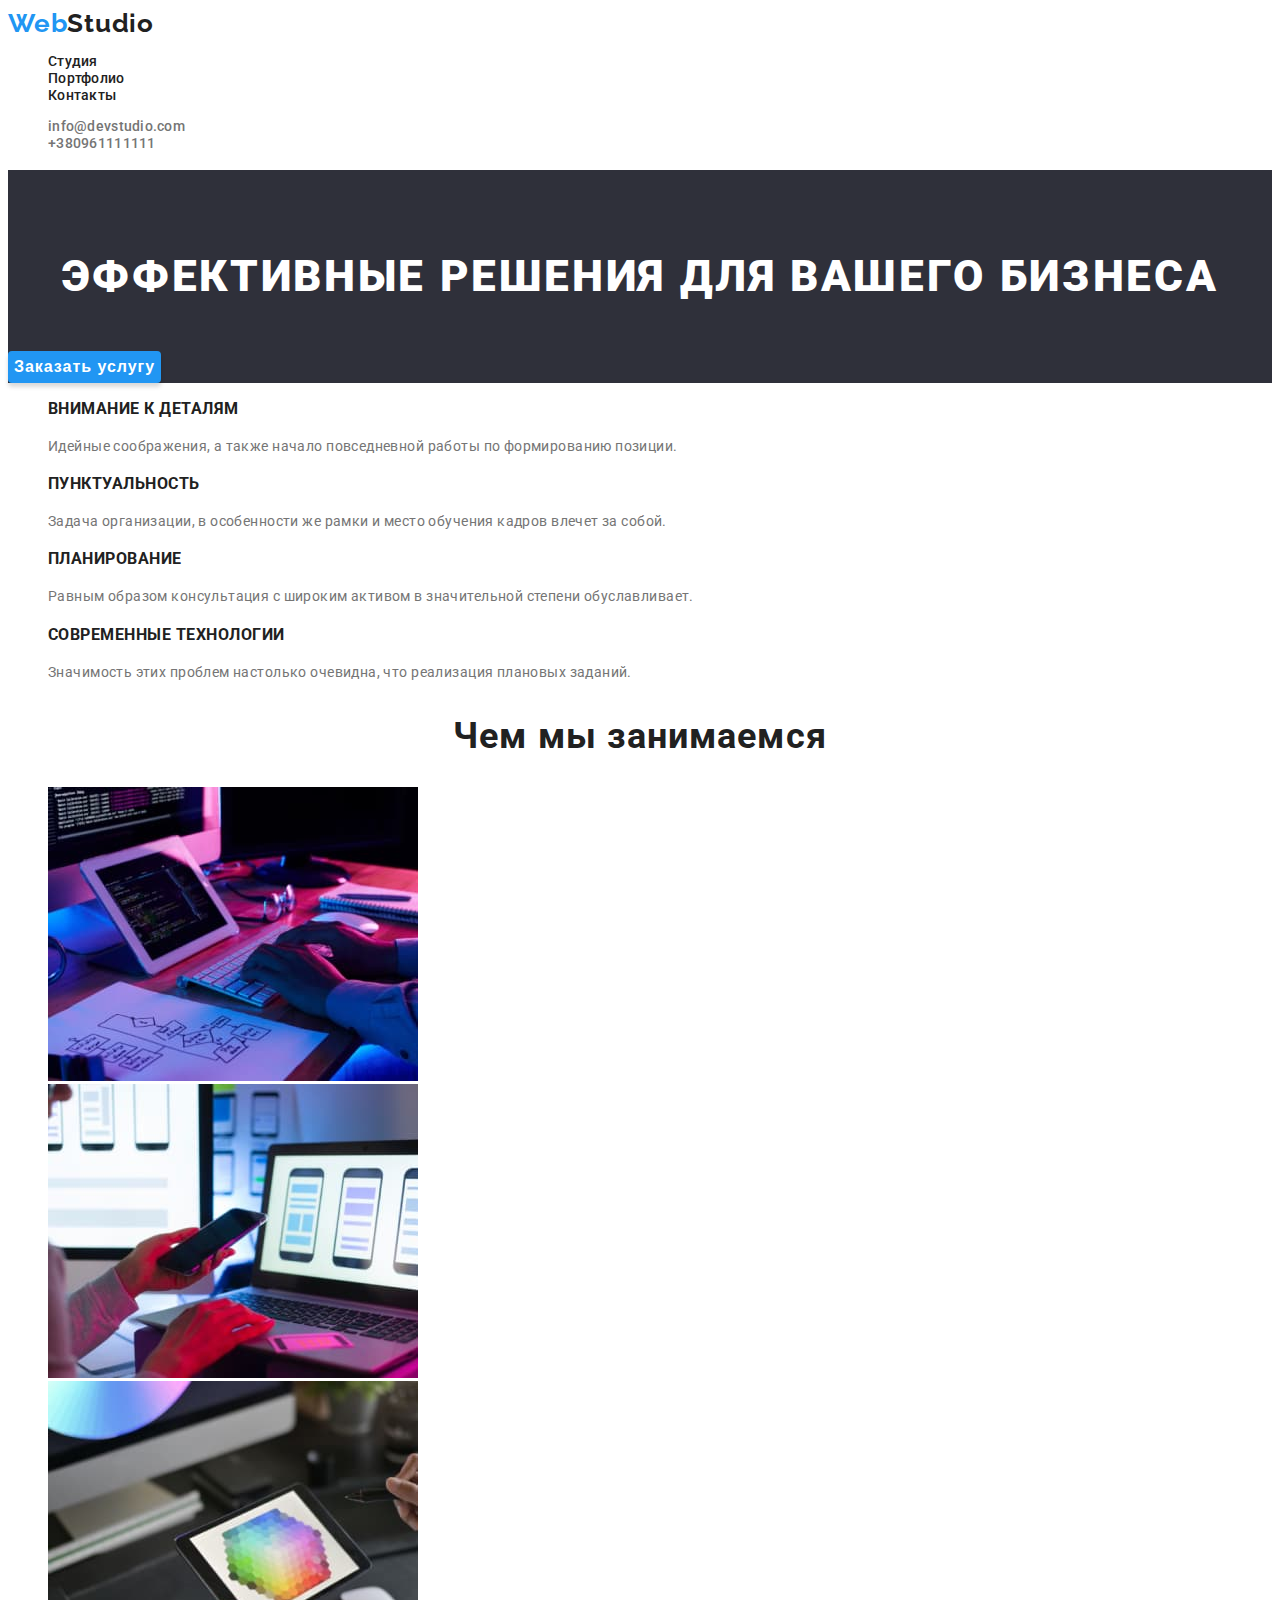
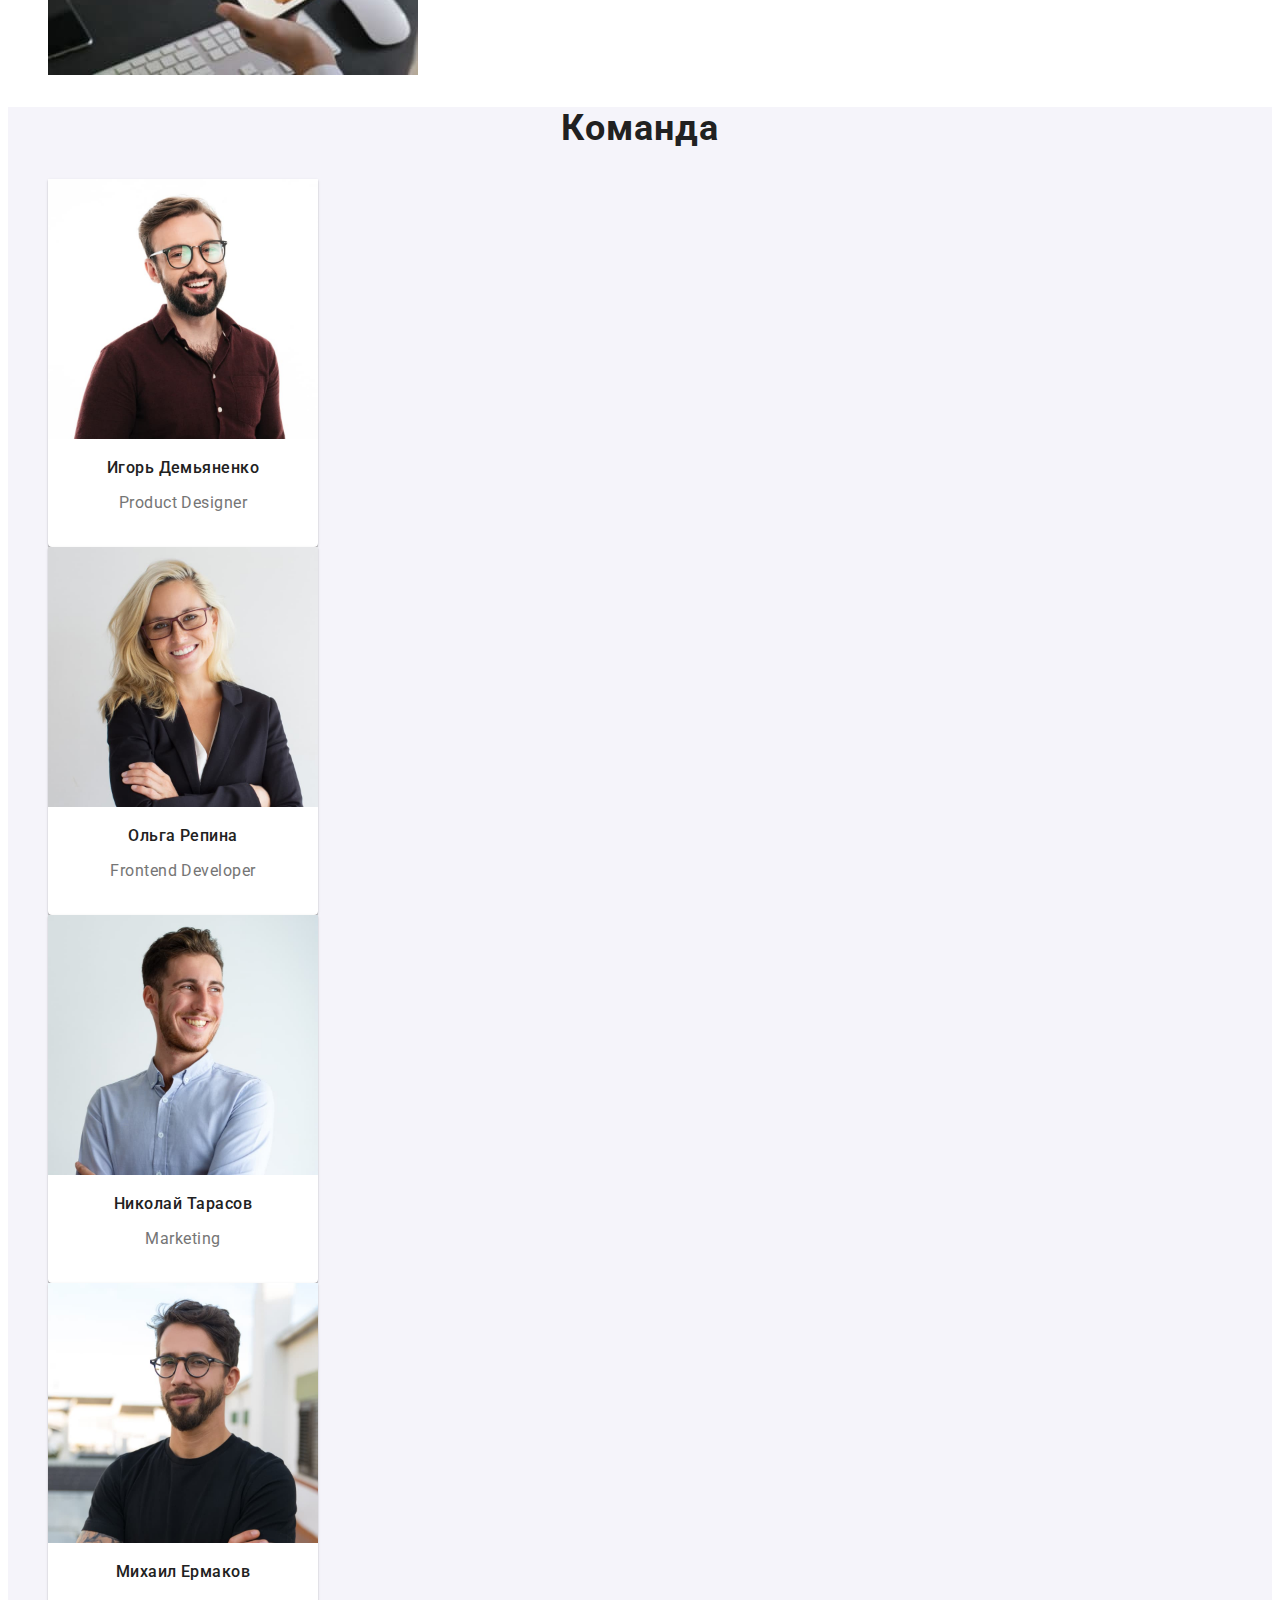
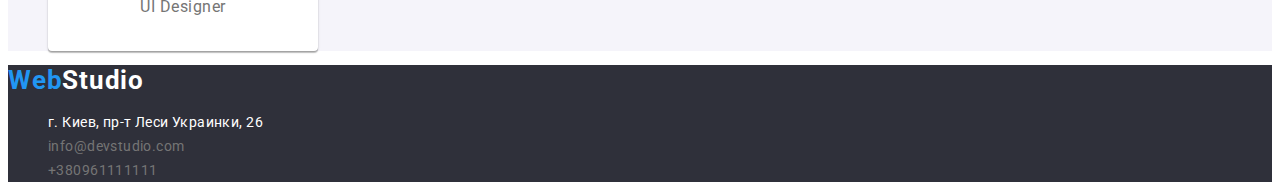
<file: index.html>
<!DOCTYPE html>
<html lang="ru">
  <head>
    <meta charset="UTF-8" />
    <meta http-equiv="X-UA-Compatible" content="IE=edge" />
    <meta name="viewport" content="width=device-width, initial-scale=1.0" />
    <title>Вебстудия</title>
    <link rel="preconnect" href="https://fonts.googleapis.com" />
    <link rel="preconnect" href="https://fonts.gstatic.com" crossorigin />
    <link
      href="https://fonts.googleapis.com/css2?family=Raleway:wght@700&family=Roboto:wght@400;500;700;900&display=swap"
      rel="stylesheet"
    />
    <link rel="stylesheet" href="./css/styles.css" />
  </head>
  <body>
    <!--header-->
    <header class="header">
      <nav class="header-nav">
        <a class="logo link" href="./index.html" lang="en"
        ><span>Web</span>Studio</a
        >
        <ul class="menu-list list">
          <li class="menu-item">
            <a class="menu-link link" href="./index.html">Студия</a>
          </li>
          <li class="menu-item">
            <a class="menu-link link" href="./portfolio.html">Портфолио</a>
          </li>
          <li class="menu-item">
            <a class="menu-link link" href="">Контакты</a>
          </li>
        </ul>
      </nav>
      <ul class="header-contacts list">
        <li class="contact-item">
          <a class="header-contact link" href="mailto:info@devstudio.com"
          >info@devstudio.com</a
          >
        </li>
        <li class="contact-item">
          <a class="header-contact link" href="tel:+380961111111"
          >+380961111111</a
          >
        </li>
      </ul>
    </header>
    <main>
      <!--HERO-->
      <section class="hero">
        <h1 class="hero-title">Вебстудия</h1>
        <!-- Текст был скрыт с помощью CSS-->
        <p class="hero-text">Эффективные решения для вашего бизнеса</p>
        <button class="modal-btn" type="button">Заказать услугу</button>
      </section>
      <!--OUR ADVANTAGES-->
      <section class="section">
        <h2 class="section-title visually-hidden">Наши преимущества</h2>
        <!-- Текст был скрыт с помощью CSS-->
        <ul class="advantages list">
          <li class="advantages-item">
            <h3 class="advantages-title">Внимание к деталям</h3>
            <p class="advantages-text">
              Идейные соображения, а также начало повседневной работы по 
              формированию позиции.
            </p>
          </li>
          <li class="advantages-item">
            <h3 class="advantages-title">Пунктуальность</h3>
            <p class="advantages-text">
              Задача организации, в особенности же рамки и место обучения кадров 
              влечет за собой.
            </p>
          </li>
          <li class="advantages-item">
            <h3 class="advantages-title">Планирование</h3>
            <p class="advantages-text">
              Равным образом консультация с широким активом в значительной 
              степени обуславливает.
            </p>
          </li>
          <li class="advantages-item">
            <h3 class="advantages-title">Современные технологии</h3>
            <p class="advantages-text">
              Значимость этих проблем настолько очевидна, что реализация 
              плановых заданий.
            </p>
          </li>
        </ul>
      </section>
      <!--WHAT WE DO-->
      <section class="section">
        <h2 class="section-title">Чем мы занимаемся</h2>
        <ul class="what-we-do list">
          <li class="what-we-do-item">
            <a href=""
              ><img 
              src="./images/main/what-we-do-1.jpg" 
              alt="Верстка" 
              width="370" 
              height="294"
            /></a>
          </li>
          <li class="what-we-do-item">
            <a href=""
            ><img 
            src="./images/main/what-we-do-2.jpg" 
            alt="Дизайн" 
            width="370" 
            height="294"
            /></a>
          </li>
          <li class="what-we-do-item">
            <a href=""
            ><img 
            src="./images/main/what-we-do-3.jpg" 
            alt="Оформление" 
            width="370" 
            height="294"
            /></a>
          </li>
        </ul>
      </section>
      <!--OUR TEAM-->
      <section class="section team-section">
        <h2 class="section-title">Команда</h2>
        <ul class="team list">
          <li class="team-member">
            <div class="team-member-card">
              <img 
              src="./images/main/team-1.jpg" 
              alt="Игорь Демьяненко" 
              width="270" 
              height="260" 
              />
              <h3 class="team-member-name">Игорь Демьяненко</h3>
              <p class="team-member-position" lang="en">Product Designer</p>
            </div>
          </li>
          <li class="team-member">
            <div class="team-member-card">
              <img 
              src="./images/main/team-2.jpg" 
              alt="Ольга Репина" 
              width="270" 
              height="260" 
              />
              <h3 class="team-member-name">Ольга Репина</h3>
              <p class="team-member-position" lang="en">Frontend Developer</p>
            </div>
          </li>
          <li class="team-member">
            <div class="team-member-card">
              <img 
              src="./images/main/team-3.jpg" 
              alt="Николай Тарасов" 
              width="270" 
              height="260" 
              />
              <h3 class="team-member-name">Николай Тарасов</h3>
              <p class="team-member-position" lang="en">Marketing</p>
            </div>
          </li>
          <li class="team-member">
            <div class="team-member-card">
              <img 
              src="./images/main/team-4.jpg" 
              alt="Михаил Ермаков" 
              width="270" 
              height="260" 
              />
              <h3 class="team-member-name">Михаил Ермаков</h3>
              <p class="team-member-position" lang="en">UI Designer</p>
            </div>
          </li>
        </ul>
      </section>
    </main>
    <!--FOOTER-->
    <footer class="footer">
      <a class="logo-footer link" href="./index.html"><span>Web</span>Studio</a>
      <address class="contacts">
        <ul class="contact-list list">
          <li class="contact-item">
            <a
             class="contact-address link" 
             href="https://goo.gl/maps/oeKDD8nkkuQfRg1F7"
              >г. Киев, пр-т Леси Украинки, 26</a
            >
          </li>
          <li class="contact-item">
            <a class="contact-email link" href="mailto:info@devstudio.com"
            >info@devstudio.com</a
            >
          </li>
          <li class="contact-item">
            <a class="contact-tel link" href="tel:+380961111111"
            >+380961111111</a
            >
          </li>
        </ul>
      </address>
    </footer>
  </body>
</html>
</file>
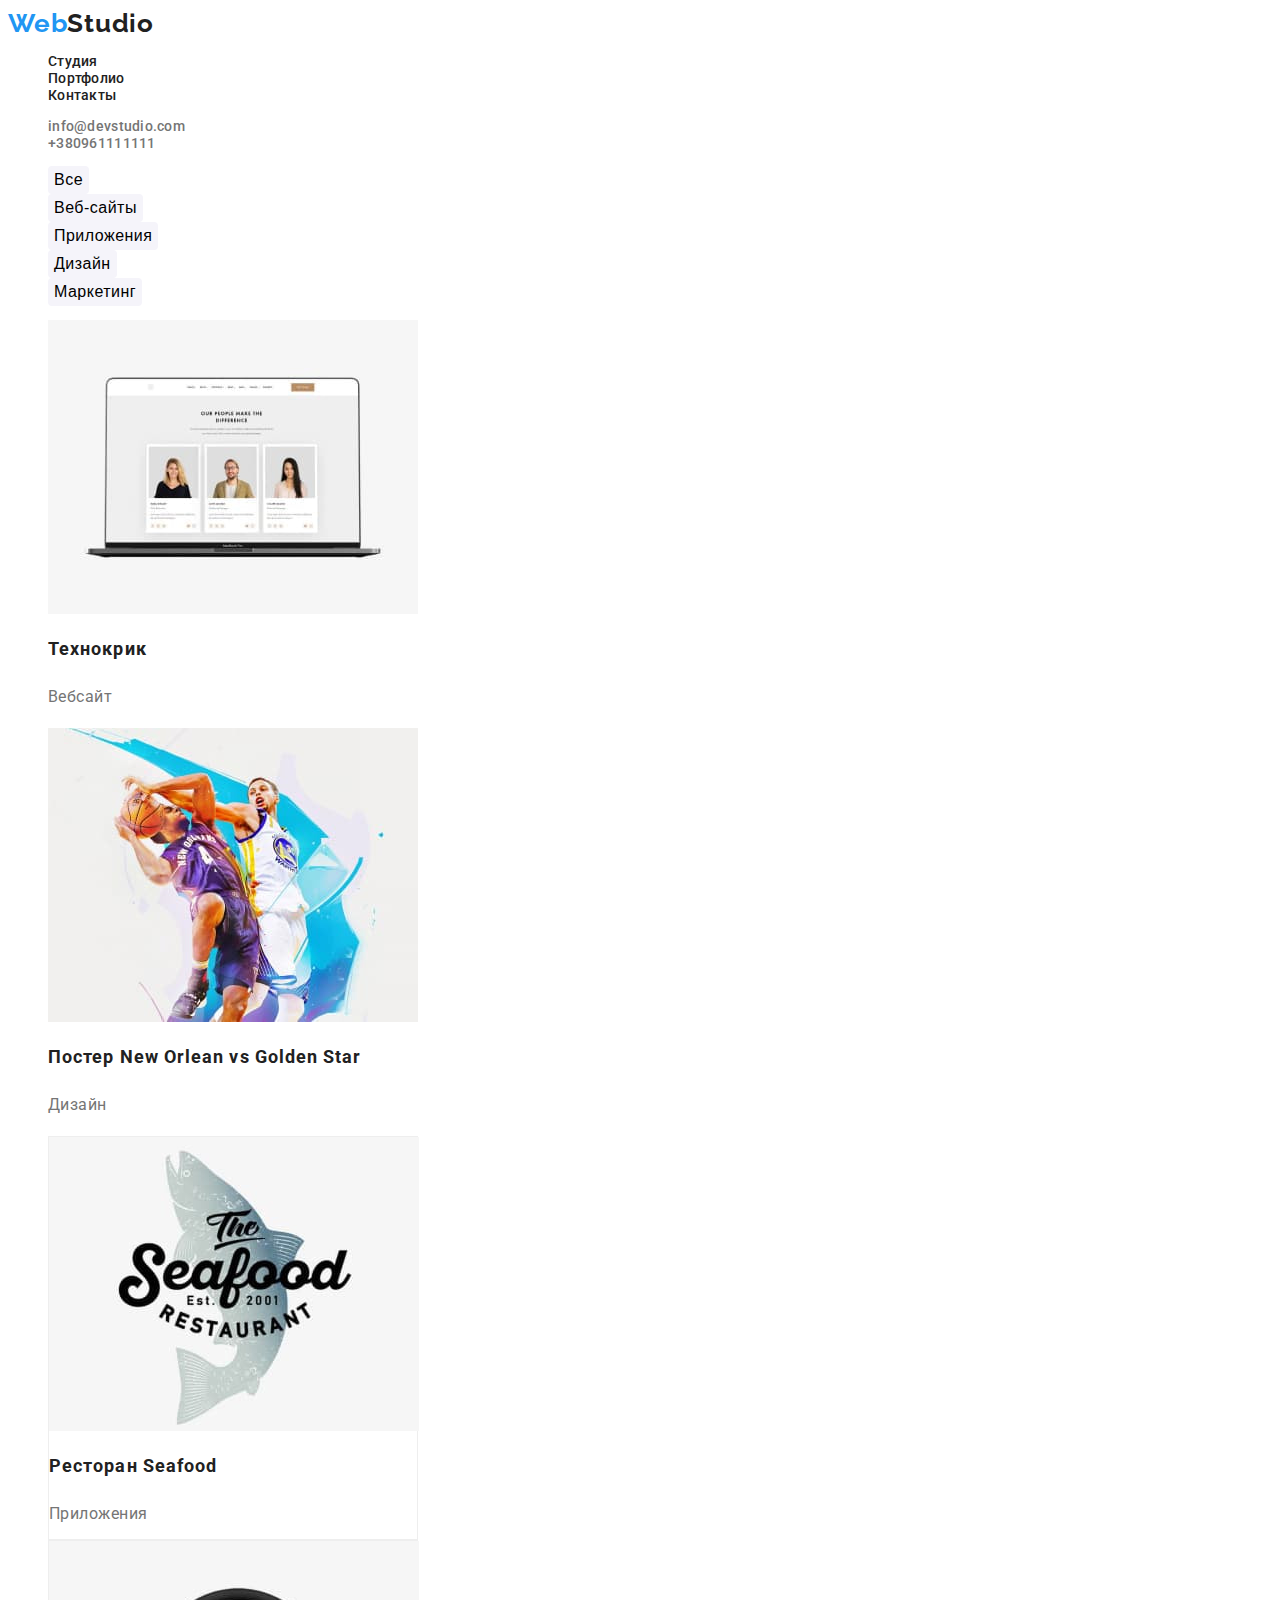
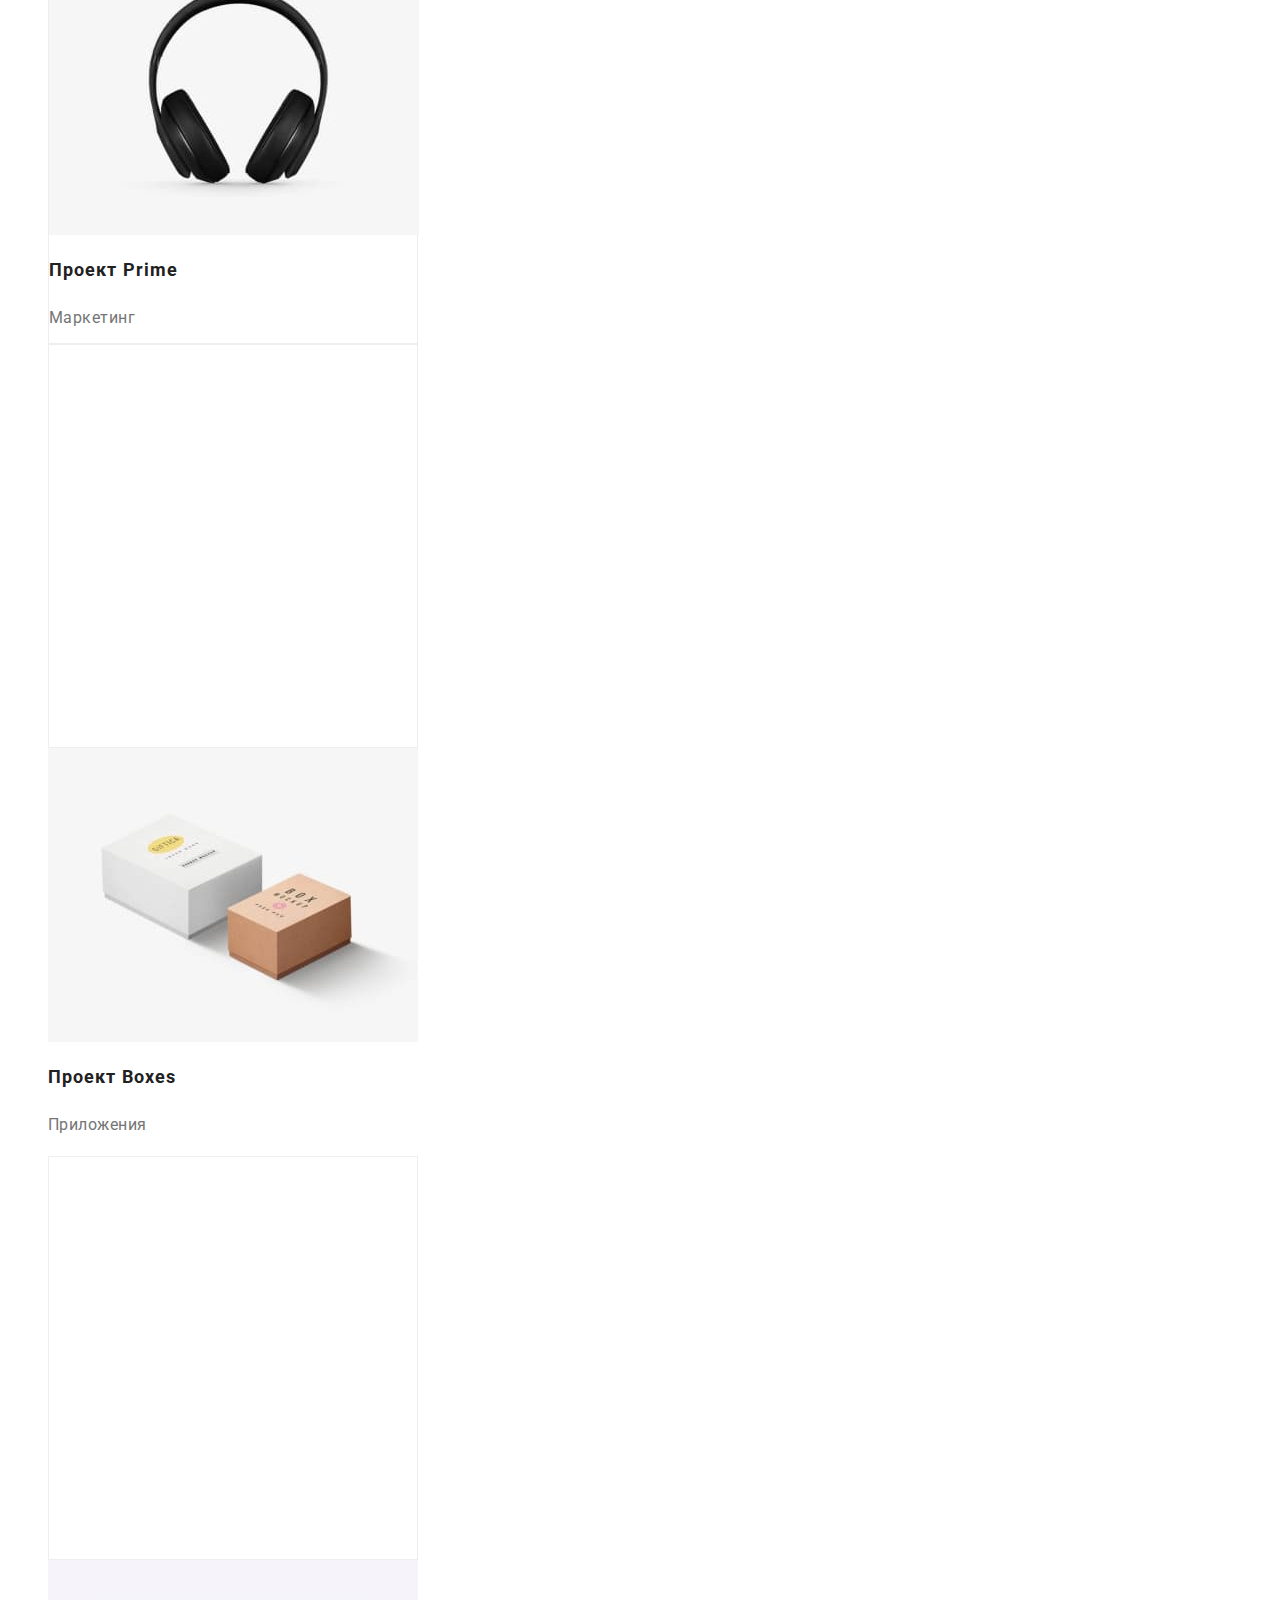
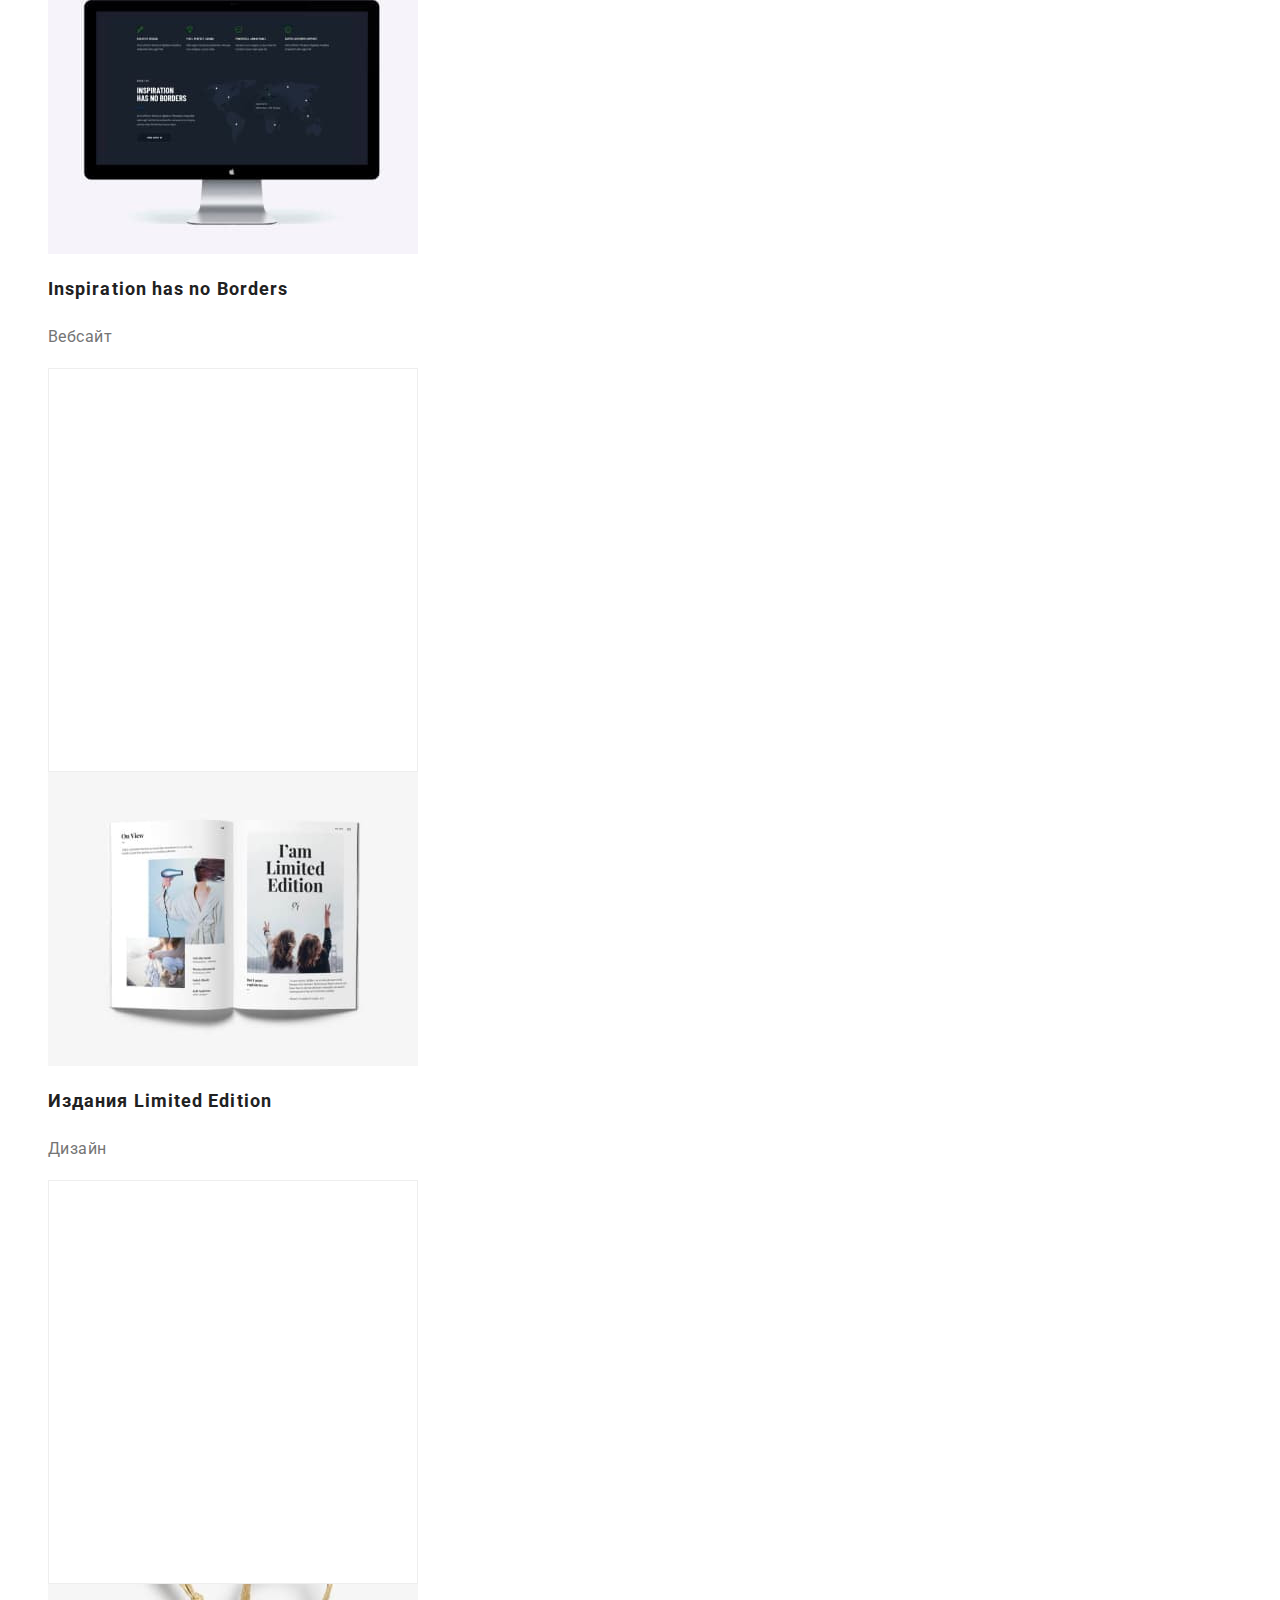
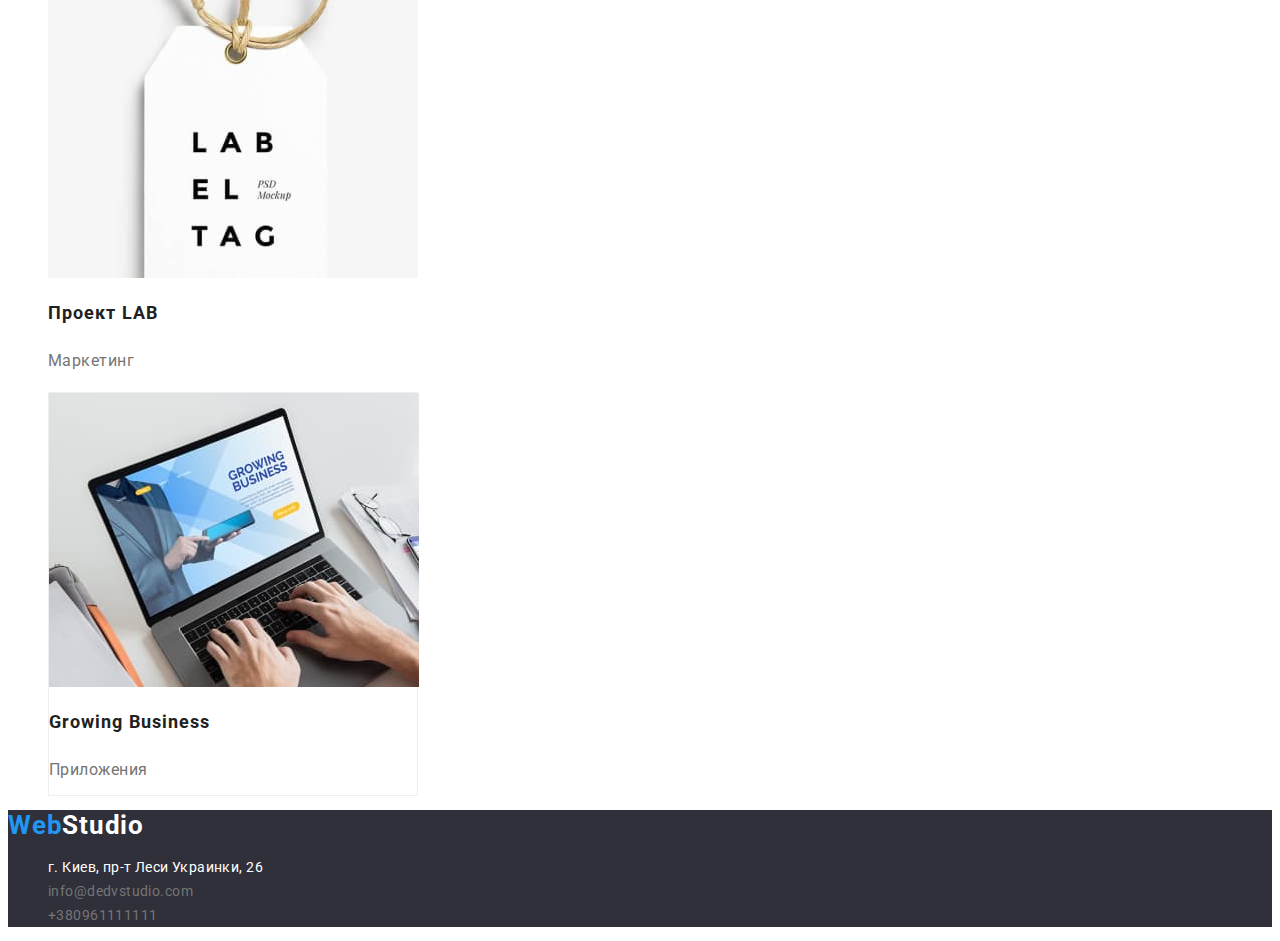
<file: portfolio.html>
<!DOCTYPE html>
<html lang="ru">
  <head>
    <meta charset="UTF-8" />
    <meta http-equiv="X-UA-Compatible" content="IE=edge" />
    <meta name="viewport" content="width=device-width, initial-scale=1.0" />
    <title>Вебстудия</title>
    <link rel="preconnect" href="https://fonts.googleapis.com" />
    <link rel="preconnect" href="https://fonts.gstatic.com" crossorigin />
    <link
      href="https://fonts.googleapis.com/css2?family=Raleway:wght@700&family=Roboto:wght@400;500;700;900&display=swap"
      rel="stylesheet"
    />
    <link rel="stylesheet" href="./css/styles.css" />
  </head>

  <body>
    <!--header-->
    <header class="header">
      <nav class="header-nav">
        <a class="logo link" href="./index.html" lang="en"
        ><span>Web</span>Studio</a
        >
        <ul class="menu-list list">
          <li class="menu-item">
            <a class="menu-link link" href="./index.html">Студия</a>
          </li>
          <li class="menu-item">
            <a class="menu-link link" href="./portfolio.html">Портфолио</a>
          </li>
          <li class="menu-item">
            <a class="menu-link link" href="">Контакты</a>
          </li>
        </ul>
      </nav>
      <ul class="header-contacts list">
        <li class="contact-item">
          <a class="header-contact link" href="mailto:info@devstudio.com"
          >info@devstudio.com</a
          >
        </li>
        <li class="contact-item">
          <a class="header-contact link" href="tel:+380961111111"
          >+380961111111</a
          >
        </li>
      </ul>
    </header>
    <!--MAIN-->
    <main>
      <section class="section">
        <h1 class="section title visually-hidden">Наши работы</h1>
        <ul class="portfolio-btns list">
          <li class="portfolio-cat-btn">
            <button type="button" class="portfolio-btn">Все</button>
          </li>
          <li class="portfolio-cat-btn">
            <button type="button" class="portfolio-btn">Веб-сайты</button>
          </li>
          <li class="portfolio-cat-btn">
            <button type="button" class="portfolio-btn">Приложения</button>
          </li>
          <li class="portfolio-cat-btn">
            <button type="button" class="portfolio-btn">Дизайн</button>
          </li>
          <li class="portfolio-cat-btn">
            <button type="button" class="portfolio-btn">Маркетинг</button>
          </li>
        </ul>
        <ul class="projects list">
          <li class="project-item">
            <div class="prodject-card">
            <a class="project-link link" href=""
            ><img
                src="./images/portfolio/portfolio_1.jpg"
                alt="Технокрик"
                width="370"
                height="294"
              />
            </a>
              <h2 class="project-name">Технокрик</h2>
              <p class="project-descr">Вебсайт</p>
            </div>
          </li>
          <li class="project-item">
            <div class="prodject-card">
            <a class="project-link link" href=""
            ><img
                src="./images/portfolio/portfolio_2.jpg"
                alt="Постер New Orlean vs Golden Star"
                width="370"
                height="294"
              />
            </a>
              <h2 class="project-name">Постер New Orlean vs Golden Star</h2>
              <p class="project-descr">Дизайн</p>
            </div>
        </li>
            <li class="project-item">
                <div class="project-card">
            <a class="project-link link" href=""
            ><img
                src="./images/portfolio/portfolio_3.jpg"
                alt="Ресторан Seafood"
                width="370"
                height="294"
              />
            </a>
              <h2 class="project-name">Ресторан Seafood</h2>
              <p class="project-descr">Приложения</p>
            </div>
          </li>
            <li class="project-item">
                <div class="project-card">
            <a class="project-link link" href="">
              <img
                src="./images/portfolio/portfolio_4.jpg"
                alt="Проект Prime"
                width="370"
                height="294"
              />
            </a>
              <h2 class="project-name">Проект Prime</h2>
              <p class="project-descr">Маркетинг</p>
            </div>
          </li>
            <li class="project-item">
                <div class="project-card"></div>
            <a class="project-link link" href="">
              <img
                src="./images/portfolio/portfolio_5.jpg"
                alt="Проект Boxes"
                width="370"
                height="294"
              />
            </a>
              <h2 class="project-name">Проект Boxes</h2>
              <p class="project-descr">Приложения</p>
            </div>
          </li>
          <li class="project-item">
            <div class="project-card"></div>
            <a class="project-link link" href="">
              <img
                src="./images/portfolio/portfolio_6.jpg"
                alt="Inspiration has no Borders"
                width="370"
                height="294"
              />
            </a>
              <h2 class="project-name" lang="en">Inspiration has no Borders</h2>
              <p class="project-descr">Вебсайт</p>
            </div>
          </li>
          <li class="project-item">
            <div class="project-card"></div>
            <a class="project-link link" href="">
              <img
                src="./images/portfolio/portfolio_7.jpg"
                alt="Издания Limited Edition"
                width="370"
                height="294"
              />
            </a>
              <h2 class="project-name">Издания Limited Edition</h2>
              <p class="project-descr">Дизайн</p>
            </div>
          </li>
          <li class="project-item">
            <div class="project-card"></div>
            <a class="project-link link" href="">
              <img
                src="./images/portfolio/portfolio_8.jpg"
                alt="Проект LAB"
                width="370"
                height="294"
              />
            </a>
              <h2 class="project-name">Проект LAB</h2>
              <p class="project-descr">Маркетинг</p>
            </div>
          </li>
          <li class="project-item">
            <div class="project-card">
            <a class="project-link link" href="">
              <img
                src="./images/portfolio/portfolio_9.jpg"
                alt="Growing Business"
                width="370"
                height="294"
              />
            </a>
              <h2 class="project-name" lang="en">Growing Business</h2>
              <p class="project-descr">Приложения</p>
            </div>
          </li>
        </ul>
      </section>
    </main>
    <!--FOOTER-->
    <footer class="footer">
      <a class="logo-footer link" href="./index.html"><span>Web</span>Studio</a>
      <address class="contacts">
        <ul class="contact-list list">
          <li class="contact-item">
            <a 
            class="contact-address link" 
            href="https://goo.gl/maps/oeKDD8nkkuQfRg1F7"
              >г. Киев, пр-т Леси Украинки, 26</a
            >
          </li>
          <li class="contact-item">
            <a class="contact-email link" href="mailto:info@dedvstudio.com"
            >info@dedvstudio.com</a
            >
          </li>
          <li class="contact-item">
            <a class="contact-tel link" href="tel:+380961111111"
            >+380961111111</a
            >
          </li>
        </ul>
      </address>
    </footer>
  </body>
</html>
</file>
<file: css/styles.css>
:root {
    --main-font: 'Roboto', sans-serif;
    --logo-font: 'Raleway', sans-serif;
    --main-font-size: 14px;
    --primary-font-color: #212121;
    --secondary-font-color: #FFFFFF;
    --description-font-color: #757575;
    --accent-color: #2196F3;
    --background-color-primary: #FFFFFF;
    --background-color-secondary: #2F303A;
    --background-color-additional: #F5F4FA;
}

body {
    font-family: var(--main-font);
    font-size: var(--main-font-size);
}

.list {
    list-style: none;
}

.link {
    text-decoration: none;
}

.contacts {
    font-style: normal;
}



.visually-hidden {
    position: absolute;
    width: 1px;
    height: 1px;
    margin: -1px;
    border: 0;
    padding: 0;
    clip: rect(0 0 0 0);
    overflow: hidden;
}

.section-title {
    font-weight: 700;
    font-size: 36px;
    line-height: 1.17;
    text-align: center;
    letter-spacing: 0.03em;
    color: var(--primary-font-color);
}



.logo {
    font-family: var(--logo-font);
    color: var(--primary-font-color);
    font-weight: 700;
    font-size: 26px;
    line-height: 1.19;
    letter-spacing: 0.03em;
}
.logo span {color: var(--accent-color)}

.menu-link {
    color: var(--primary-font-color);
    font-weight: 500;
    line-height: 1.14;
    letter-spacing: 0.02em;
}

.header-contact {
    font-weight: 500;
    line-height: 1.14;
    letter-spacing: 0.02em;
    color: var(--description-font-color);
}

.menu-link:hover, .menu-link:focus,
.header-contact:hover {
    color: var(--accent-color);
}



.hero {
    background-color: var(--background-color-secondary);
}

.hero-title {
    opacity: 0;
}

.hero-text {
    font-weight: 900;
    font-size: 44px;
    line-height: 1.36;
    text-align: center;
    letter-spacing: 0.06em;
    text-transform: uppercase;
    color: var(--secondary-font-color);
}

.modal-btn {
    background: var(--accent-color);
    box-shadow: 0px 4px 4px rgba(0, 0, 0, 0.15);
    border-radius: 4px;
    top: 430px;
    font-weight: 700;
    font-size: 16px;
    line-height: 1.875;
    display: flex;
    align-items: center;
    text-align: center;
    letter-spacing: 0.06em;
    color: var(--secondary-font-color);
    border: none;
    cursor: pointer;
}



.advantages-title {
    color: var(--primary-font-color);
    font-weight: 700;
    line-height: 1.14;
    letter-spacing: 0.03em;
    text-transform: uppercase;
}

.advantages-text {
    line-height: 1.71;
    letter-spacing: 0.03em;
    color: var(--description-font-color);
}



.team-section {
    background-color: var(--background-color-additional);
}

.team-member-card {
    width: 270px;
    height: 368px;
    background-color: var(--background-color-primary);
    box-shadow: 0px 1px 3px rgba(0, 0, 0, 0.12), 0px 1px 1px rgba(0, 0, 0, 0.14), 0px 2px 1px rgba(0, 0, 0, 0.2);
    border-radius: 0px 0px 4px 4px;
}
.team-member-name {
    font-weight: 500;
    font-size: 16px;
    line-height: 1.19;
    text-align: center;
    letter-spacing: 0.03em;
    color: var(--primary-font-color);
}
.team-member-position {
    font-size: 16px;
    line-height: 1.19;
    text-align: center;
    letter-spacing: 0.03em;
    color: var(--description-font-color);
}



.footer {
    background-color: var(--background-color-secondary);
}

.logo-footer {
    font-weight: 700;
    font-size: 26px;
    line-height: 1.19;
    letter-spacing: 0.03em;
    color: var(--secondary-font-color);
}
.logo-footer span {color: var(--accent-color);}
.contact-address, .contact-email, .contact-tel {
    font-weight: 400;
    font-size: 14px;
    line-height: 24px;
    letter-spacing: 0.03em;
    color: var(--secondary-font-color);
}
.contact-email, .contact-tel { color: var(--description-font-color);}



.portfolio-btn {
    background: var(--background-color-additional);
    border-radius: 4px;
    font-weight: 500;
    font-size: 16px;
    line-height: 1.63;
    text-align: center;
    letter-spacing: 0.03em;
    border: none;
    cursor: pointer;
}

.portfolio-btn:hover, .portfolio-btn:focus {
    background-color: var(--accent-color);
    color: var(--secondary-font-color);
}

.project-card {
    background: var(--background-color-primary);
    border: 1px solid #EEEEEE;
    box-sizing: border-box;
    width: 370px;
    height: 404px;
}

.project-name {
    color: var(--primary-font-color);
    font-weight: 700;
    font-size: 18px;
    line-height: 1.89;
    letter-spacing: 0.06em;
}

.project-descr {
    color: var(--description-font-color);
    font-size: 16px;
    line-height: 1.88;
    letter-spacing: 0.03em;
}
</file>
